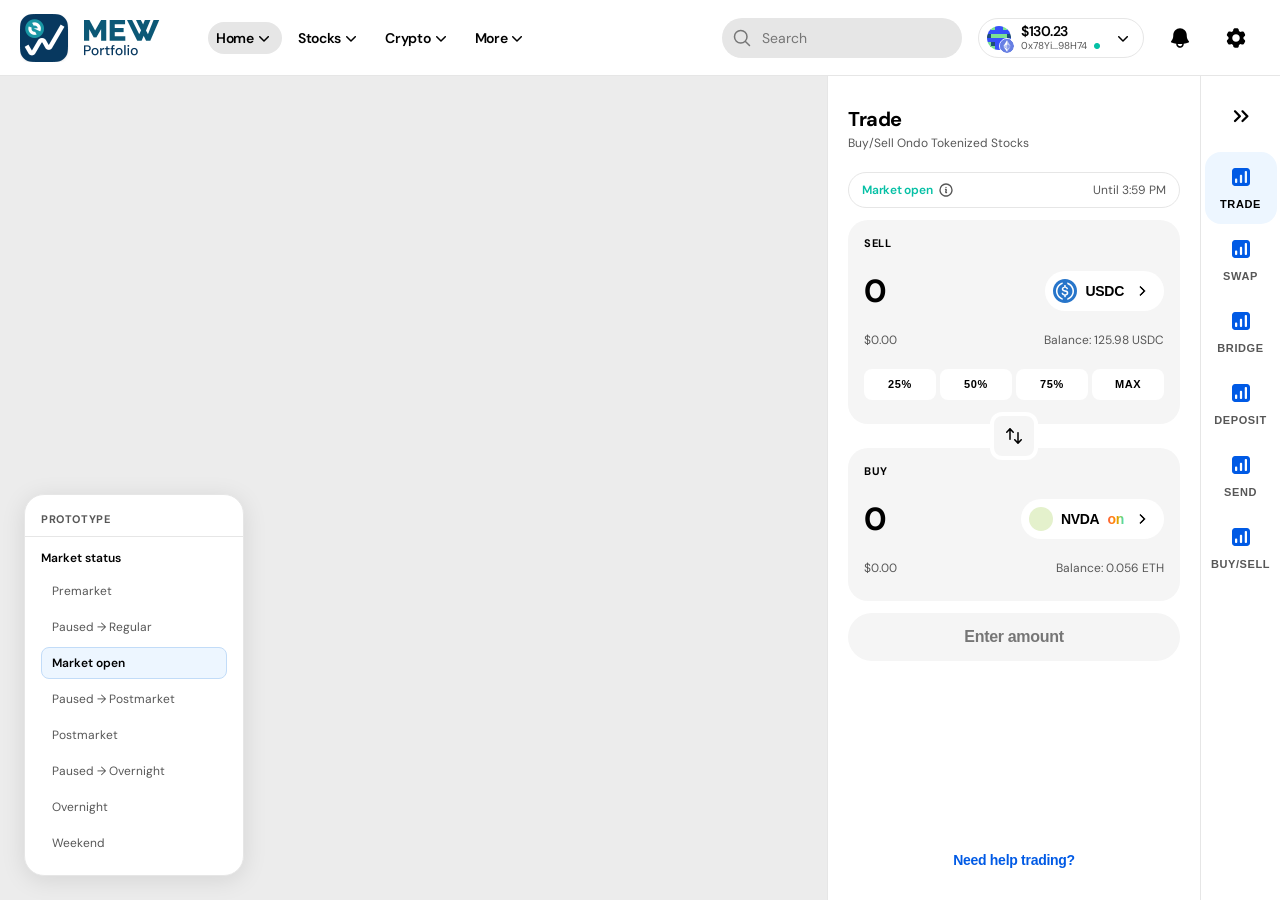
<file: trade/index.html>
<!DOCTYPE html>
<html lang="en">
<head>
  <meta charset="UTF-8" />
  <meta name="viewport" content="width=device-width, initial-scale=1.0" />
  <title>MEW — Trade</title>
  <link rel="preconnect" href="https://fonts.googleapis.com" />
  <link rel="preconnect" href="https://fonts.gstatic.com" crossorigin />
  <link href="https://fonts.googleapis.com/css2?family=DM+Sans:wght@400;600;700&display=swap" rel="stylesheet" />
  <link rel="stylesheet" href="styles.css" />
</head>
<body>
  <div class="app">

    <!-- Navbar -->
    <header class="navbar">
      <div class="navbar-left">
        <div class="logo">
          <img src="assets/logo.png" alt="MEW" />
        </div>
        <nav class="nav-links">
          <a class="nav-link active" href="#">
            Home
            <img class="chevron" src="assets/icons/chevron-down.svg" alt="" />
          </a>
          <a class="nav-link" href="#">
            Stocks
            <img class="chevron" src="assets/icons/chevron-down.svg" alt="" />
          </a>
          <a class="nav-link" href="#">
            Crypto
            <img class="chevron" src="assets/icons/chevron-down.svg" alt="" />
          </a>
          <a class="nav-link" href="#">
            More
            <img class="chevron" src="assets/icons/chevron-down.svg" alt="" />
          </a>
        </nav>
      </div>
      <div class="navbar-right">
        <div class="searchbar">
          <img src="assets/icons/magnifying-glass.svg" alt="" />
          <span>Search</span>
        </div>
        <div class="wallet-dropdown">
          <div class="wallet-avatar-wrap">
            <img class="wallet-avatar" src="assets/avatar.png" alt="" />
            <img class="wallet-network" src="assets/icons/networks.svg" alt="" />
          </div>
          <div class="wallet-info">
            <span class="wallet-balance">$130.23</span>
            <div class="wallet-address">
              <span>0x78Yi...98H74</span>
              <img src="assets/icons/copy.png" alt="" />
            </div>
          </div>
          <img class="chevron" src="assets/icons/chevron-down.svg" alt="" />
        </div>
        <div class="icon-button">
          <img src="assets/icons/bell.svg" alt="Notifications" />
        </div>
        <div class="icon-button">
          <img src="assets/icons/settings.svg" alt="Settings" />
        </div>
      </div>
    </header>

    <!-- Main content -->
    <div class="main">

      <!-- Content area (chart/portfolio, left of trade panel) -->
      <div class="content-area"></div>

      <!-- Trade section panel -->
      <div class="trade-section">

        <!-- Header -->
        <div class="ts-header">
          <p class="ts-title">Trade</p>
          <p class="ts-subtitle">Buy/Sell Ondo Tokenized Stocks</p>
        </div>

        <!-- Form -->
        <div class="ts-form">

          <!-- Popover -->
          <div class="ts-popover" id="market-popover" hidden>
            <div class="ts-popover-arrow">
              <img src="assets/popover-arrow.svg" alt="" />
            </div>
            <div class="ts-popover-body">
              <button class="ts-popover-close" id="popover-close">
                <img src="assets/icons/x-mark.svg" alt="Close" />
              </button>
              <p class="ts-popover-text">
                Only a selected amount of stocks available to be traded. <a href="#" class="ts-popover-link">Learn more</a> about market hours.
              </p>
              <hr class="ts-popover-divider" />
              <div class="ts-popover-next">
                <span class="ts-popover-next-label">Next up</span>
                <span class="ts-popover-next-value">Regular market (9:35 AM)</span>
              </div>
            </div>
          </div>

          <!-- Market status row -->
          <div class="ts-market-bar" id="market-bar">
            <div class="ts-market-left" id="market-left">
              <span class="ts-market-label" id="market-label">Market limited</span>
              <span class="ts-market-dot" id="market-dot">•</span>
              <span class="ts-market-time-label" id="market-session">Premarket</span>
              <button class="ts-info-btn">
                <img class="ts-info-icon" src="assets/icons/information-circle.svg" alt="Info" />
              </button>
            </div>
            <div class="ts-market-right">
              <span class="ts-market-until" id="market-until">Until 9:31 AM</span>
            </div>
          </div>

          <!-- Sell box -->
          <div class="ts-box">
            <p class="ts-box-label">SELL</p>
            <div class="ts-box-row">
              <span class="ts-amount">0</span>
              <button class="ts-token-btn">
                <img class="ts-token-icon" src="assets/token-usdc.svg" alt="" />
                <span class="ts-token-name">USDC</span>
                <img class="ts-chevron-right" src="assets/icons/chevron-right.svg" alt="" />
              </button>
            </div>
            <div class="ts-box-meta">
              <span>$0.00</span>
              <span>Balance: 125.98 USDC</span>
            </div>
            <div class="ts-percentages">
              <button class="ts-pct-btn">25%</button>
              <button class="ts-pct-btn">50%</button>
              <button class="ts-pct-btn">75%</button>
              <button class="ts-pct-btn">MAX</button>
            </div>
          </div>

          <!-- Swap toggle -->
          <div class="ts-swap-wrap">
            <button class="ts-swap-btn">
              <img src="assets/icons/arrows-up-down.svg" alt="Swap" />
            </button>
          </div>

          <!-- Buy box -->
          <div class="ts-box">
            <p class="ts-box-label">BUY</p>
            <div class="ts-box-row">
              <span class="ts-amount">0</span>
              <button class="ts-token-btn">
                <img class="ts-token-icon" src="assets/token-nvda.svg" alt="" />
                <span class="ts-token-name">NVDA</span>
                <span class="ts-token-ondo">on</span>
                <img class="ts-chevron-right" src="assets/icons/chevron-right.svg" alt="" />
              </button>
            </div>
            <div class="ts-box-meta">
              <span>$0.00</span>
              <span>Balance: 0.056 ETH</span>
            </div>
          </div>

          <!-- CTA button -->
          <button class="ts-cta-btn" disabled>Enter amount</button>

        </div>

        <!-- Footer -->
        <div class="ts-footer">
          <button class="ts-help-btn">Need help trading?</button>
        </div>

      </div>

      <!-- Action bar (sidebar right) -->
      <aside class="action-bar">
        <button class="action-bar-collapse" aria-label="Collapse">
          <img src="assets/icons/chevron-double-right.svg" alt="" />
        </button>
        <button class="action-bar-btn active">
          <img src="assets/icons/chart-bar-square.svg" alt="" />
          <span>Trade</span>
        </button>
        <button class="action-bar-btn">
          <img src="assets/icons/chart-bar-square.svg" alt="" />
          <span>Swap</span>
        </button>
        <button class="action-bar-btn">
          <img src="assets/icons/chart-bar-square.svg" alt="" />
          <span>Bridge</span>
        </button>
        <button class="action-bar-btn">
          <img src="assets/icons/chart-bar-square.svg" alt="" />
          <span>Deposit</span>
        </button>
        <button class="action-bar-btn">
          <img src="assets/icons/chart-bar-square.svg" alt="" />
          <span>Send</span>
        </button>
        <button class="action-bar-btn">
          <img src="assets/icons/chart-bar-square.svg" alt="" />
          <span>Buy/Sell</span>
        </button>
      </aside>

    </div>
  </div>

  <!-- Prototype settings panel -->
  <div class="proto-settings">
    <div class="proto-settings-header">
      <span class="proto-settings-title">Prototype</span>
    </div>
    <div class="proto-settings-body">
      <label class="proto-settings-label">Market status</label>
      <div class="proto-settings-options" id="status-options">
        <button class="proto-status-btn" data-status="premarket">Premarket</button>
        <button class="proto-status-btn" data-status="paused-regular">Paused → Regular</button>
        <button class="proto-status-btn active" data-status="open">Market open</button>
        <button class="proto-status-btn" data-status="paused-postmarket">Paused → Postmarket</button>
        <button class="proto-status-btn" data-status="postmarket">Postmarket</button>
        <button class="proto-status-btn" data-status="paused-overnight">Paused → Overnight</button>
        <button class="proto-status-btn" data-status="overnight">Overnight</button>
        <button class="proto-status-btn" data-status="weekend">Weekend</button>
      </div>
    </div>
  </div>

  <script src="main.js"></script>
</body>
</html>
</file>
<file: trade/styles.css>
*, *::before, *::after {
  box-sizing: border-box;
  margin: 0;
  padding: 0;
}

:root {
  --color-neutral-200: #e6e6e6;
  --color-neutral-500: #767676;
  --color-brand-50: #edf6ff;
  --foreground-default: #000000;
  --foreground-subtle: #575757;
  --background-surface: #ffffff;
  --border-default: #e6e6e6;
  --radius-16: 16px;

  --font-size-11: 11px;
  --font-size-14: 14px;
  --font-weight-400: 400;
  --font-weight-600: 600;
  --font-weight-700: 700;
}

body {
  font-family: 'DM Sans', sans-serif;
  background: #ececec;
  min-height: 100vh;
  -webkit-font-smoothing: antialiased;
  -moz-osx-font-smoothing: grayscale;
}

.app {
  display: flex;
  flex-direction: column;
  height: 100vh;
  overflow: hidden;
}

/* ── Navbar ─────────────────────────────────────────── */

.navbar {
  height: 76px;
  background: var(--background-surface);
  border-bottom: 1px solid var(--border-default);
  display: flex;
  align-items: center;
  justify-content: space-between;
  padding: 0 24px 0 20px;
  flex-shrink: 0;
  overflow: hidden;
  z-index: 10;
}

.navbar-left {
  display: flex;
  align-items: center;
  gap: 48px;
}

.logo {
  width: 140px;
  height: 48px;
  flex-shrink: 0;
}

.logo img {
  width: 100%;
  height: 100%;
  object-fit: contain;
  display: block;
}

.nav-links {
  display: flex;
  gap: 8px;
  align-items: center;
}

.nav-link {
  display: flex;
  align-items: center;
  gap: 0;
  padding: 6px 8px;
  border-radius: 16px;
  font-size: var(--font-size-14);
  font-weight: var(--font-weight-600);
  color: var(--foreground-default);
  text-decoration: none;
  letter-spacing: -0.28px;
  white-space: nowrap;
}

.nav-link.active {
  background: var(--color-neutral-200);
}

.nav-link .chevron {
  width: 20px;
  height: 20px;
  display: block;
}

.navbar-right {
  display: flex;
  align-items: center;
  gap: 16px;
  flex-shrink: 0;
}

.searchbar {
  display: flex;
  align-items: center;
  gap: 10px;
  height: 40px;
  padding: 0 10px;
  background: var(--color-neutral-200);
  border-radius: 24px;
  width: 240px;
}

.searchbar img {
  width: 20px;
  height: 20px;
  flex-shrink: 0;
}

.searchbar span {
  font-size: var(--font-size-14);
  font-weight: var(--font-weight-400);
  color: var(--color-neutral-500);
}

.wallet-dropdown {
  display: flex;
  align-items: center;
  gap: 10px;
  height: 40px;
  padding: 0 10px 0 8px;
  background: var(--background-surface);
  border: 1px solid var(--border-default);
  border-radius: 20px;
  cursor: pointer;
}

.wallet-avatar-wrap {
  position: relative;
  flex-shrink: 0;
}

.wallet-avatar {
  width: 24px;
  height: 24px;
  border-radius: 50%;
  display: block;
  object-fit: cover;
}

.wallet-network {
  position: absolute;
  bottom: -4px;
  right: -4px;
  width: 16px;
  height: 16px;
  display: block;
}

.wallet-info {
  display: flex;
  flex-direction: column;
  gap: 2px;
}

.wallet-balance {
  font-size: var(--font-size-14);
  font-weight: var(--font-weight-600);
  color: var(--foreground-default);
  letter-spacing: -0.28px;
  line-height: 14px;
  white-space: nowrap;
}

.wallet-address {
  display: flex;
  align-items: center;
  gap: 4px;
  font-size: 10px;
  font-weight: var(--font-weight-400);
  color: var(--foreground-subtle);
  line-height: 12px;
  white-space: nowrap;
}

.wallet-address img {
  width: 12px;
  height: 12px;
}

.wallet-dropdown .chevron {
  width: 20px;
  height: 20px;
}

.icon-button {
  width: 40px;
  height: 40px;
  border-radius: 24px;
  display: flex;
  align-items: center;
  justify-content: center;
  cursor: pointer;
}

.icon-button img {
  width: 24px;
  height: 24px;
  display: block;
}

/* ── Main ────────────────────────────────────────────── */

.main {
  flex: 1;
  display: flex;
  overflow: hidden;
}

/* ── Content area ────────────────────────────────────── */

.content-area {
  flex: 1;
  background: #ececec;
  overflow: hidden;
}

/* ── Trade section panel ─────────────────────────────── */

.trade-section {
  width: 373px;
  flex-shrink: 0;
  background: var(--background-surface);
  border-left: 1px solid var(--border-default);
  overflow-y: auto;
  display: flex;
  flex-direction: column;
}

.ts-header {
  padding: 32px 20px 0;
  display: flex;
  flex-direction: column;
  gap: 4px;
}

.ts-title {
  font-size: 20px;
  font-weight: 700;
  line-height: 22px;
  letter-spacing: -0.4px;
  color: #000;
}

.ts-subtitle {
  font-size: 12px;
  font-weight: 400;
  line-height: 18px;
  color: var(--foreground-subtle);
}

.ts-form {
  padding: 20px;
  display: flex;
  flex-direction: column;
  gap: 12px;
  position: relative;
}

/* Popover */
.ts-popover {
  position: absolute;
  display: flex;
  flex-direction: column;
  align-items: center;
  z-index: 100;
  filter: drop-shadow(0 0 1px rgba(0,0,0,0.15)) drop-shadow(0 4px 12px rgba(0,0,0,0.12));
}

.ts-popover {
  opacity: 0;
  transform: translateY(-4px);
  pointer-events: none;
  transition: opacity 0.15s ease, transform 0.15s ease;
}

.ts-popover[hidden] {
  display: none;
}

.ts-popover.is-open {
  opacity: 1;
  transform: translateY(0);
  pointer-events: auto;
}

.ts-popover-arrow {
  width: 12px;
  height: 10px;
  flex-shrink: 0;
  /* push arrow down slightly so it sits above the box */
  margin-bottom: -1px;
  position: relative;
  z-index: 1;
}

.ts-popover-arrow img {
  display: block;
  width: 100%;
  height: 100%;
}

.ts-popover-body {
  background: white;
  border-radius: 16px;
  padding: 16px;
  width: 260px;
  display: flex;
  flex-direction: column;
  gap: 12px;
  position: relative;
}

.ts-popover-close {
  position: absolute;
  top: 8px;
  right: 8px;
  width: 16px;
  height: 16px;
  background: none;
  border: none;
  padding: 0;
  cursor: pointer;
  display: flex;
  align-items: center;
  justify-content: center;
}

.ts-popover-close::before {
  content: '';
  position: absolute;
  inset: -4px;
  border-radius: 50%;
  background: transparent;
  transition: background 0.15s ease;
}

.ts-popover-close:hover::before {
  background: rgba(0, 0, 0, 0.08);
}

.ts-popover-close img {
  width: 16px;
  height: 16px;
  display: block;
}

.ts-popover-text {
  font-size: 12px;
  font-weight: 400;
  line-height: 18px;
  color: var(--foreground-subtle);
  padding-right: 12px;
}

.ts-popover-link {
  color: black;
  text-decoration: underline;
  text-underline-offset: 1px;
  transition: color 0.15s ease;
}

.ts-popover-link:hover {
  color: #005ae5;
}

.ts-popover-divider {
  border: none;
  border-top: 1px solid var(--border-default);
  margin: 0;
}

.ts-popover-next {
  display: flex;
  flex-direction: column;
  font-size: 12px;
  font-weight: 400;
  line-height: 18px;
  white-space: nowrap;
}

.ts-popover-next-label {
  color: #005ae5;
}

.ts-popover-next-value {
  color: var(--foreground-default);
}

/* Market bar */
.ts-market-bar {
  border: 1px solid var(--border-default);
  border-radius: 9999px;
  padding: 8px 13px;
  display: flex;
  align-items: center;
  justify-content: space-between;
}

.ts-market-left {
  display: flex;
  align-items: center;
  gap: 4px;
  font-size: 12px;
  line-height: 18px;
  white-space: nowrap;
}

.ts-market-label {
  font-weight: 600;
  letter-spacing: -0.24px;
}

.ts-market-label.status-limited { color: #e27d00; }
.ts-market-label.status-paused  { color: #e40c58; }
.ts-market-label.status-open    { color: #05c0a5; }

.ts-market-dot,
.ts-market-time-label {
  font-weight: 400;
  color: var(--foreground-subtle);
}

.ts-market-right {
  display: flex;
  align-items: center;
  gap: 4px;
}

.ts-market-until {
  font-size: 12px;
  font-weight: 400;
  color: var(--foreground-subtle);
  white-space: nowrap;
}

.ts-info-btn {
  display: flex;
  align-items: center;
  justify-content: center;
  width: 16px;
  height: 16px;
  border-radius: 50%;
  background: none;
  border: none;
  cursor: pointer;
  padding: 0;
  flex-shrink: 0;
  position: relative;
  margin-left: 2px;
}

.ts-info-btn::before {
  content: '';
  position: absolute;
  inset: -4px;
  border-radius: 50%;
  background: transparent;
  transition: background 0.15s ease;
}

.ts-info-btn:hover::before {
  background: rgba(0, 0, 0, 0.08);
}

.ts-info-icon {
  width: 16px;
  height: 16px;
  display: block;
}

/* Sell/Buy boxes */
.ts-box {
  background: #f5f5f5;
  border-radius: 20px;
  padding: 16px 16px 24px;
  display: flex;
  flex-direction: column;
  gap: 20px;
  position: relative;
}

.ts-box-label {
  font-size: 11px;
  font-weight: 700;
  letter-spacing: 0.6px;
  text-transform: uppercase;
  color: var(--foreground-default);
  line-height: 15px;
}

.ts-box-row {
  display: flex;
  align-items: center;
  justify-content: space-between;
}

.ts-amount {
  font-size: 32px;
  font-weight: 700;
  line-height: 36px;
  letter-spacing: -0.96px;
  color: var(--foreground-default);
}

.ts-token-btn {
  display: flex;
  align-items: center;
  gap: 8px;
  height: 40px;
  padding: 0 12px 0 8px;
  background: white;
  border: none;
  border-radius: 24px;
  cursor: pointer;
}

.ts-token-icon {
  width: 24px;
  height: 24px;
  display: block;
}

.ts-token-name {
  font-size: 14px;
  font-weight: 600;
  letter-spacing: -0.28px;
  color: var(--foreground-default);
  line-height: 20px;
}

.ts-token-ondo {
  font-size: 14px;
  font-weight: 600;
  letter-spacing: -0.28px;
  line-height: 20px;
  background: linear-gradient(-89.99deg, #40e0d0 0%, #55daa2 6.6%, #7ed06d 17%, #aac137 25%, #d5ab00 35%, #ff8c00 43%, #ff8c00 55%, #ff7526 77.5%, #ff5d3d 100%);
  -webkit-background-clip: text;
  -webkit-text-fill-color: transparent;
  background-clip: text;
}

.ts-chevron-right {
  width: 20px;
  height: 20px;
  display: block;
}

.ts-box-meta {
  display: flex;
  align-items: center;
  justify-content: space-between;
  font-size: 12px;
  font-weight: 400;
  line-height: 18px;
  color: var(--foreground-subtle);
}

.ts-percentages {
  display: flex;
  gap: 4px;
  align-items: center;
  justify-content: flex-end;
}

.ts-pct-btn {
  background: white;
  border: none;
  border-radius: 8px;
  padding: 8px;
  font-size: 11px;
  font-weight: 700;
  letter-spacing: 0.6px;
  text-transform: uppercase;
  color: var(--foreground-default);
  cursor: pointer;
  line-height: 15px;
  flex: 1;
}

/* Swap toggle */
.ts-swap-wrap {
  display: flex;
  justify-content: center;
  margin-top: -24px;
  margin-bottom: -24px;
  position: relative;
  z-index: 1;
}

.ts-swap-btn {
  background: #f5f5f5;
  border: 4px solid white;
  border-radius: 12px;
  padding: 10px;
  cursor: pointer;
  display: flex;
  align-items: center;
  justify-content: center;
}

.ts-swap-btn img {
  width: 20px;
  height: 20px;
  display: block;
}

/* CTA */
.ts-cta-btn {
  width: 100%;
  height: 48px;
  background: #f5f5f5;
  border: none;
  border-radius: 24px;
  font-size: 16px;
  font-weight: 600;
  letter-spacing: -0.32px;
  color: var(--color-neutral-500);
  cursor: default;
}

/* Footer */
.ts-footer {
  flex: 1;
  display: flex;
  align-items: flex-end;
  justify-content: center;
  padding-bottom: 20px;
  padding-top: 20px;
}

.ts-help-btn {
  background: none;
  border: none;
  font-size: 14px;
  font-weight: 600;
  letter-spacing: -0.28px;
  color: #005ae5;
  cursor: pointer;
  line-height: 20px;
  padding: 0 12px;
  height: 40px;
}

/* ── Action bar ──────────────────────────────────────── */

.action-bar {
  width: 80px;
  flex-shrink: 0;
  background: var(--background-surface);
  border-left: 1px solid var(--border-default);
  display: flex;
  flex-direction: column;
  align-items: center;
  padding: 4px;
}

.action-bar-collapse {
  width: 72px;
  height: 72px;
  display: flex;
  align-items: center;
  justify-content: center;
  background: none;
  border: none;
  cursor: pointer;
  flex-shrink: 0;
  border-radius: var(--radius-16);
}

.action-bar-collapse img {
  width: 24px;
  height: 24px;
  display: block;
}

.action-bar-btn {
  width: 72px;
  height: 72px;
  display: flex;
  flex-direction: column;
  align-items: center;
  justify-content: center;
  gap: 8px;
  background: none;
  border: none;
  cursor: pointer;
  border-radius: var(--radius-16);
  flex-shrink: 0;
}

.action-bar-btn img {
  width: 24px;
  height: 24px;
  display: block;
}

.action-bar-btn span {
  font-size: var(--font-size-11);
  font-weight: var(--font-weight-700);
  color: var(--foreground-subtle);
  letter-spacing: 0.6px;
  text-transform: uppercase;
  line-height: 15px;
}

.action-bar-btn.active {
  background: var(--color-brand-50);
}

.action-bar-btn.active span {
  color: var(--foreground-default);
}

/* ── Prototype settings panel ────────────────────────── */

.proto-settings {
  position: fixed;
  bottom: 24px;
  left: 24px;
  background: white;
  border: 1px solid var(--border-default);
  border-radius: 20px;
  box-shadow: 0 4px 24px rgba(0,0,0,0.10);
  width: 220px;
  z-index: 200;
  overflow: hidden;
}

.proto-settings-header {
  padding: 12px 16px 8px;
  border-bottom: 1px solid var(--border-default);
}

.proto-settings-title {
  font-size: 11px;
  font-weight: 700;
  letter-spacing: 0.6px;
  text-transform: uppercase;
  color: var(--foreground-subtle);
  line-height: 15px;
}

.proto-settings-body {
  padding: 12px 16px 16px;
  display: flex;
  flex-direction: column;
  gap: 8px;
}

.proto-settings-label {
  font-size: 12px;
  font-weight: 600;
  color: var(--foreground-default);
  line-height: 18px;
}

.proto-settings-options {
  display: flex;
  flex-direction: column;
  gap: 4px;
}

.proto-status-btn {
  background: none;
  border: 1px solid transparent;
  border-radius: 8px;
  padding: 6px 10px;
  font-family: 'DM Sans', sans-serif;
  font-size: 12px;
  font-weight: 400;
  color: var(--foreground-subtle);
  cursor: pointer;
  text-align: left;
  line-height: 18px;
  transition: background 0.12s ease, color 0.12s ease;
}

.proto-status-btn:hover {
  background: #f5f5f5;
  color: var(--foreground-default);
}

.proto-status-btn.active {
  background: var(--color-brand-50);
  border-color: #c2dcf8;
  color: var(--foreground-default);
  font-weight: 600;
}
</file>
